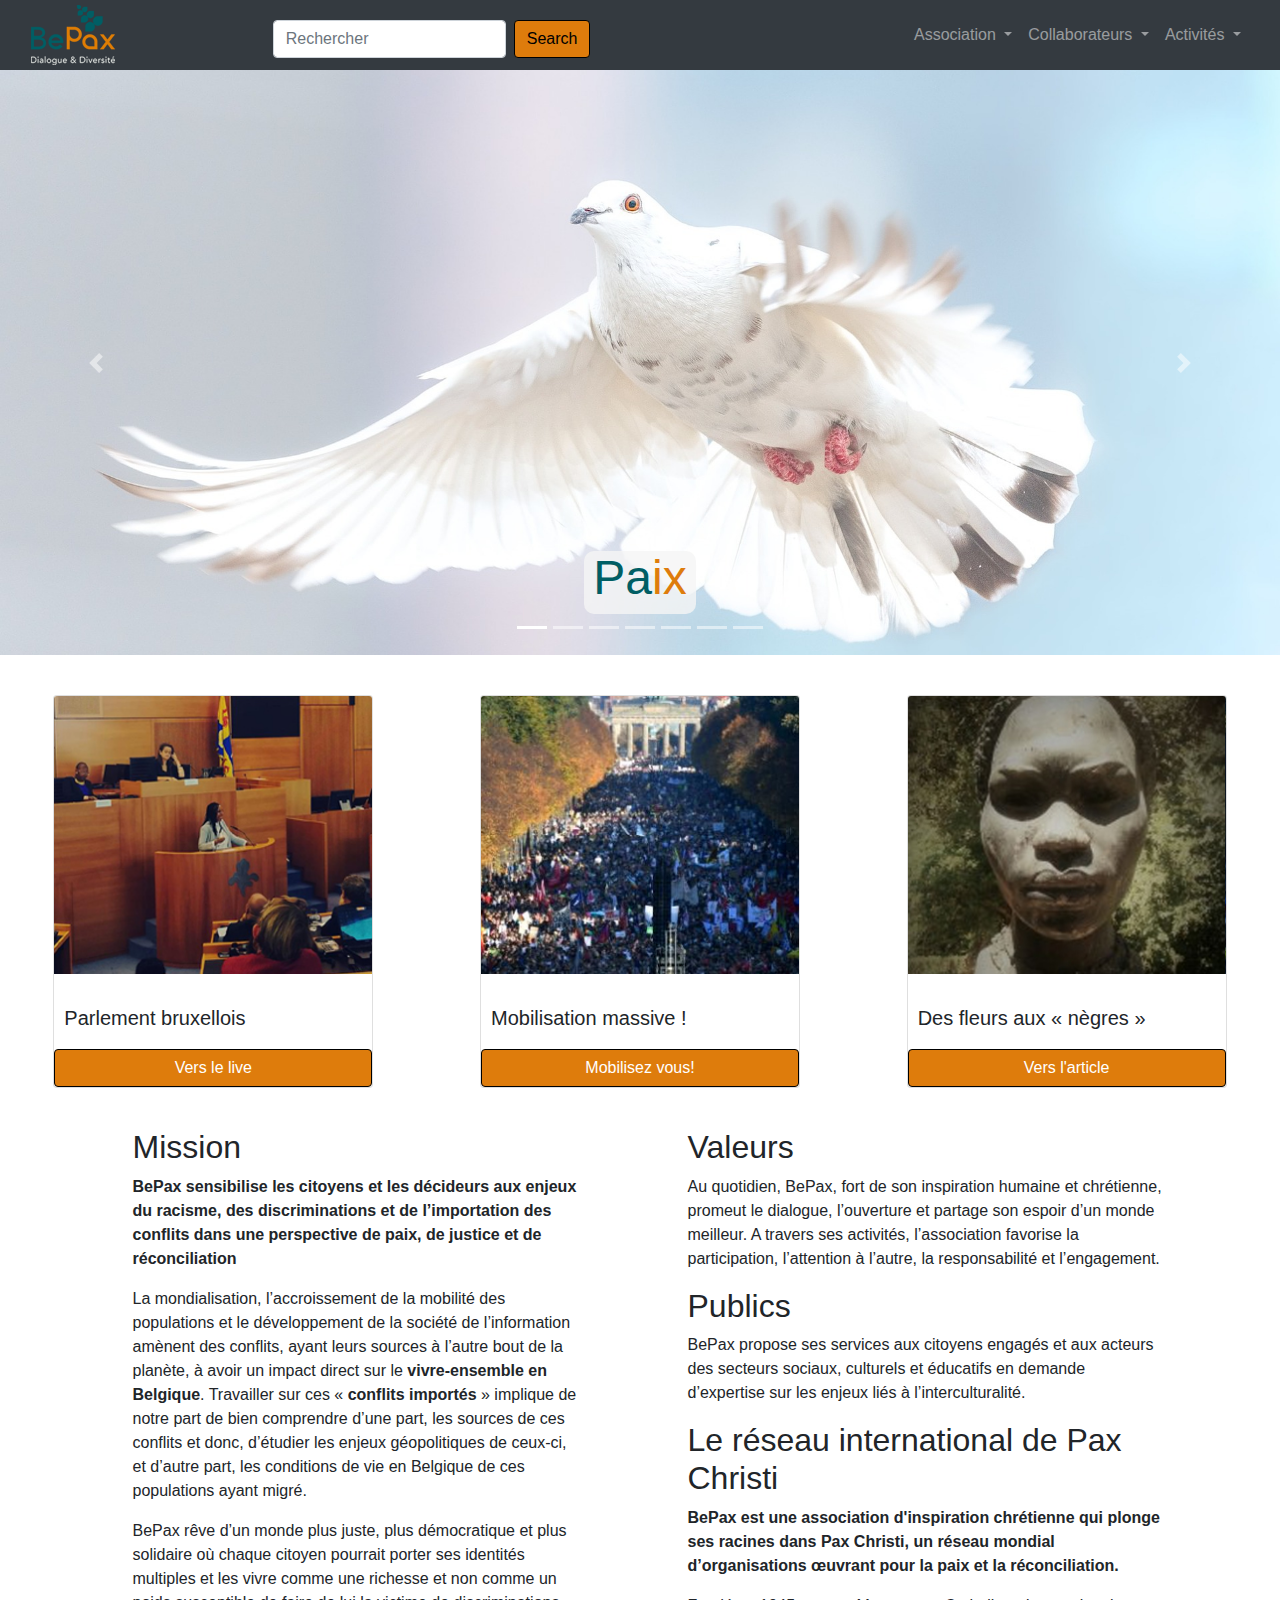
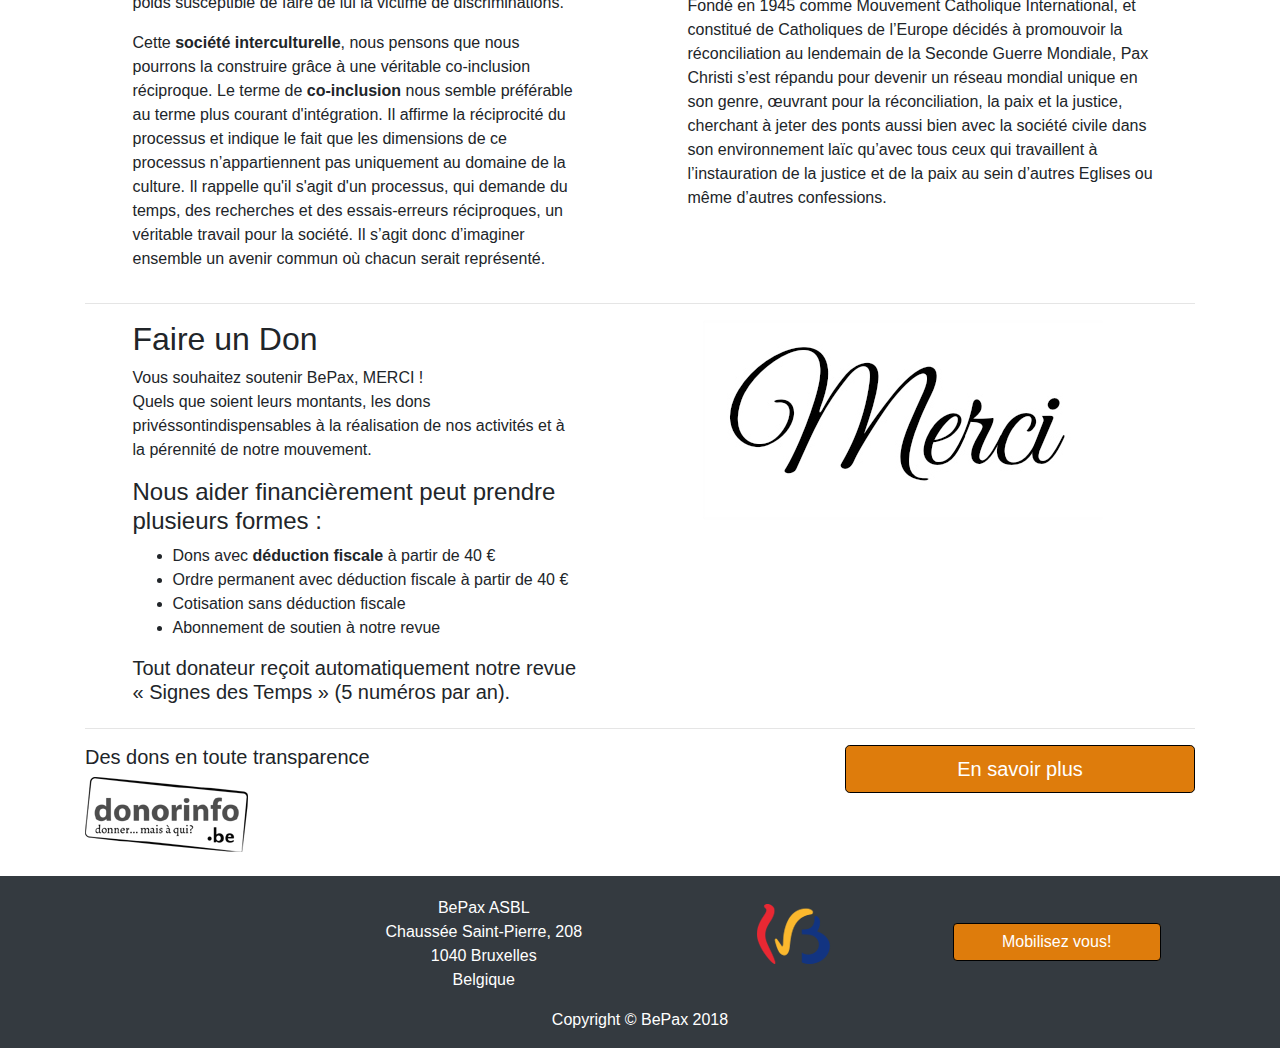
<file: index.html>
<!DOCTYPE html>
<html lang="fr">
<head>
    <meta charset="UTF-8">
    <meta name="viewport" content="width=device-width, initial-scale=1.0">
    <meta http-equiv="X-UA-Compatible" content="ie=edge">
    <meta name="author" content="Beaufays V, Debras M, Fauchoux J, Petrovski G">
    <title>Bepax</title>
     <!-- Custom styles for this template -->
     <link href="asset/css/modern-business.css" rel="stylesheet">
     <link rel="stylesheet" href="https://use.fontawesome.com/releases/v5.4.1/css/all.css" integrity="sha384-5sAR7xN1Nv6T6+dT2mhtzEpVJvfS3NScPQTrOxhwjIuvcA67KV2R5Jz6kr4abQsz" crossorigin="anonymous">
    <link rel="icon" type="image/png" href="assets/img/favicon.png"/>
    <link rel="stylesheet" href="assets/css/bootstrap.min.css">
    <link rel="stylesheet" href="assets/css/style.css">
</head>
<body>

    <!-- Navigation -->
    <nav class="navbar fixed-top navbar-expand-lg navbar-dark bg-dark fixed-top">
        <div class="container-fluid">
            <!-- Logo -->
            <a class="navbar-brand mr-auto" href="index.html">
                <img src="assets/img/logo_bepax_60.PNG" alt="Logo Bepax">
            </a>
            <!-- Bouton menu mobile -->
            <button class="navbar-toggler navbar-toggler-right" type="button" data-toggle="collapse" data-target="#navbarResponsive" aria-controls="navbarResponsive" aria-expanded="false" aria-label="Togglenavigation">
                <span class="navbar-toggler-icon"></span>
            </button>
            <!-- Menu -->
            <div class="collapse navbar-collapse" id="navbarResponsive">
                <!-- Barre de recherche -->
                   <!--  <form class="form-inline mx-auto order-0">
                        <label class="sr-only" for="inlineFormInputRechercher">Rechercher</label>
                        <input type="text" class="form-control mb-2 mr-sm-2" id="inlineFormInputName2" placeholder="Rechercher...">
                    </form> -->
                    <form class="form-inline">
                        <input class="form-control mr-sm-2" type="text" placeholder="Rechercher">
                        <button class="btn" type="submit">Search</button>
                    </form>
                <!-- Menus déroulants -->
                <ul class="navbar-nav ml-auto">
                    <li class="nav-item dropdown">
                        <a class="nav-link dropdown-toggle" href="#" id="navbarDropdownAssociation"    data-toggle="dropdown" aria-haspopup="true" aria-expanded="false">
                            Association
                        </a>
                        <div class="dropdown-menu dropdown-menu-right" aria-labelledby="navbarDropdownAssociation">
                            <a class="dropdown-item" href="#mission" id="missionBtn">Mission et valeurs</a>
                            <a class="dropdown-item" href="#">Thèmes de travail</a>
                            <a class="dropdown-item" href="#">Activités</a>
                            <a class="dropdown-item" href="#">Contact</a>
                        </div>
                    </li>
                    <li class="nav-item dropdown">
                        <a class="nav-link dropdown-toggle" href="#" id="navbarDropdownCollaborateurs" data-toggle="dropdown" aria-haspopup="true" aria-expanded="false">
                            Collaborateurs
                        </a>
                        <div class="dropdown-menu dropdown-menu-right" aria-labelledby="navbarDropdownCollaborateurs">
                            <a class="dropdown-item" href="#">Groupes de travail</a>
                            <a class="dropdown-item" href="#">Partenaires</a>
                            <a class="dropdown-item" href="#">Devenez volontaire</a>
                            <a class="dropdown-item" href="#">Equipe</a>
                        </div>
                    </li>
                    <li class="nav-item dropdown">
                        <a class="nav-link dropdown-toggle" href="#" id="navbarDropdownActivites"    data-toggle="dropdown" aria-haspopup="true" aria-expanded="false">
                            Activités
                        </a>
                        <div class="dropdown-menu dropdown-menu-right" aria-labelledby="navbarDropdownActivites">
                            <a class="dropdown-item" href="#">Analyses</a>
                            <a class="dropdown-item" href="#">Etudes et outils pédagogiques</a>
                            <a class="dropdown-item" href="#">Revue Signe des Temps</a>
                            <a class="dropdown-item" href="#">Animations et formations</a>
                        </div>
                    </li>
                </ul>
            </div>
        </div>
    </nav>

    <!-- Jumbotron -->
    <header>
        <div id="carouselExampleIndicators" class="carousel slide" data-ride="carousel">
            <ol class="carousel-indicators">
                <li data-target="#carouselExampleIndicators" data-slide-to="0" class="active"></li>
                <li data-target="#carouselExampleIndicators" data-slide-to="1"></li>
                <li data-target="#carouselExampleIndicators" data-slide-to="2"></li>
                <li data-target="#carouselExampleIndicators" data-slide-to="3"></li>
                <li data-target="#carouselExampleIndicators" data-slide-to="4"></li>
                <li data-target="#carouselExampleIndicators" data-slide-to="5"></li>
                <li data-target="#carouselExampleIndicators" data-slide-to="6"></li>
            </ol>
            <div class="carousel-inner" role="listbox">
            <!-- Slide One - Set the background image for this slide in the line below -->
                <div class="carousel-item active" style="background-image: url('assets/img/image_jumbotron_1.jpg')">
                    <div class="carousel-caption ">
                        <h1>
                            <span class="jumbo_title">
                            <span class="green">Pa</span><span class="orange">ix</span>
                            </span>
                        </h1>
                    </div>
                </div>
      
                <!-- Slide Two - Set the background image for this slide in the line below -->
                <div class="carousel-item" style="background-image: url('assets/img/image_jumbotron_2.jpg')">
                    <div class="carousel-caption">
                        <h1 class="two_words">
                            <span class="jumbo_title_two_words">
                            <span class="green">Non-</span><span class="orange">violence</span>
                            </span>
                        </h1>
                    </div>
                </div>
      
                <!-- Slide Three - Set the background image for this slide in the line below -->
                <div class="carousel-item" style="background-image: url('assets/img/image_jumbotron_3.jpg')">
                    <div class="carousel-caption">
                        <h1>
                            <span class="jumbo_title">
                            <span class="green">Récon</span><span class="orange">ciliation</span>
                            </span>
                        </h1>
                    </div>
                </div>
      
                <!-- Slide Four - Set the background image for this slide in the line below -->
                <div class="carousel-item" style="background-image: url('assets/img/image_jumbotron_4.jpg')">
                    <div class="carousel-caption">
                        <h1 class="two_words">
                            <span class="jumbo_title_two_words">
                            <span class="green">Vivre-</span><span class="orange">Ensemble</span>
                            </span>
                        </h1>
                     </div>
                </div>
      
                <!-- Slide Five - Set the background image for this slide in the line below -->
                <div class="carousel-item" style="background-image: url('assets/img/image_jumbotron_5.jpg')">
                    <div class="carousel-caption">
                        <h1>
                            <span class="jumbo_title">
                            <span class="green">So</span><span class="orange">ciété</span>
                            </span>
                        </h1>
                    </div>
                </div>
      
                <!-- Slide six - Set the background image for this slide in the line below -->
                <div class="carousel-item" style="background-image: url('assets/img/image_jumbotron_6.jpg')">
                    <div class="carousel-caption">
                        <h1>
                            <span class="jumbo_title">
                            <span class="green">Mon</span><span class="orange">de</span>
                            </span>
                        </h1>
                    </div>
                </div>
      
                <!-- Slide seven - Set the background image for this slide in the line below -->
                <div class="carousel-item" style="background-image: url('assets/img/image_jumbotron_7.jpg')">
                    <div class="carousel-caption">
                        <h1>
                            <span class="jumbo_title">
                            <span class="green">Et </span><span class="orange">vous?</span>
                            </span>
                        </h1>
                    </div>
                </div>
                
            </div>

            <a class="carousel-control-prev" href="#carouselExampleIndicators" role="button" data-slide="prev">
                <span class="carousel-control-prev-icon" aria-hidden="true"></span>
                <span class="sr-only">Previous</span>
            </a>
            <a class="carousel-control-next" href="#carouselExampleIndicators" role="button" data-slide="next">
                <span class="carousel-control-next-icon" aria-hidden="true"></span>
                <span class="sr-only">Next</span>
            </a>

        </div>
    </header>

    <main class="container-fluid">
    <!-- News Cards -->
    <div class="row">
        <div class="card-global col-md-4">
            <div class="card global-img" style="width: 20rem;">
                <img class="card-img-top" src="assets/img/card_1.JPG" alt="Card image cap">
                <div class="card-body">
                    <h5 class="card-title">Parlement bruxellois</h5>   
                    <p class="card-text">Débat en ce moment au Parlement bruxellois sur la restitution des biens culturels spoliés lors de la colonisation.</p>
                </div>
                <a href="#" class="btn btn-danger">Vers le live</a>   
            </div>
        </div>
        <div class="card-global col-md-4">
            <div class="card global-img" style="width: 20rem;">
                <img class="card-img-top" src="assets/img/card_2.jpg" alt="Card image cap">
                <div class="card-body">
                    <h5 class="card-title">Mobilisation massive !</h5>   
                    <p class="card-text">Des dizaines de milliers de personnes ont envahi le centre de Berlin pour protester contre la haine et le racisme après les récents dérapages xénophobes dans l'est de l'Allemagne.</p>
                </div>
                <a href="#" class="btn btn-danger">Mobilisez vous!</a>   
            </div>
        </div>
        <div class="card-global col-md-4">
            <div class="card global-img" style="width: 20rem;">
                <img class="card-img-top" src="assets/img/card_3.jpg" alt="Card image cap">
                <div class="card-body">
                    <h5 class="card-title">Des fleurs aux « nègres »</h5>   
                    <p class="card-text">« On ne peut pas changer tout ce qu’on affronte, mais rien ne peut changer tant qu’on ne l’affronte pas. L’Histoire n’est pas le passé, c’est le Présent. </p>
                </div>
                <a href="#" class="btn btn-danger" id="mission">Vers l'article</a>   
            </div>
        </div>
    </div>

    <!-- Textes -->
    <div class="container">
        <div class="row justify-content-around">
            <article class="col-12 col-md-5">
                <h2>Mission</h2>
                <p><strong>BePax sensibilise les citoyens et les décideurs aux enjeux du racisme, des discriminations et de l’importation des conflits dans une perspective de paix, de justice et de réconciliation</strong></p>
                <p>La mondialisation, l’accroissement de la mobilité des populations et le développement de la société de l’information amènent des conflits, ayant leurs sources à l’autre bout de la planète, à avoir un impact direct sur le <strong>vivre-ensemble en Belgique</strong>. Travailler sur ces « <strong>conflits importés</strong> » implique de notre part de bien comprendre d’une part, les sources de ces conflits et donc, d’étudier les enjeux géopolitiques de ceux-ci, et d’autre part, les conditions de vie en Belgique de ces populations ayant migré.</p>
                <blockquote>
                    BePax rêve d’un monde plus juste, plus démocratique et plus solidaire où chaque citoyen pourrait porter ses identités multiples et les vivre comme une richesse et non comme un poids susceptible de faire de lui la victime de discriminations. 
                </blockquote>
                <p>Cette <strong>société interculturelle</strong>, nous pensons que nous pourrons la construire grâce à une véritable co-inclusion réciproque. Le terme de <strong>co-inclusion</strong> nous semble préférable au terme plus courant d'intégration. Il affirme la réciprocité du processus et indique le fait que les dimensions de ce processus n’appartiennent pas uniquement au domaine de la culture. Il rappelle qu'il s'agit d'un processus, qui demande du temps, des recherches et des essais-erreurs réciproques, un véritable travail pour la société. Il s’agit donc d’imaginer ensemble un avenir commun où chacun serait représenté. </p>
            </article>
            <div class="col-12 col-md-5">
                <article class="row">
                    <h2>Valeurs</h2>
                    <p>Au quotidien, BePax, fort de son inspiration humaine et chrétienne, promeut le dialogue, l’ouverture et partage son espoir d’un monde meilleur. A travers ses activités, l’association favorise la participation, l’attention à l’autre, la responsabilité et l’engagement.</p>
                </article>
                <article class="row">
                    <h2>Publics</h2>
                    <p>BePax propose ses services aux citoyens engagés et aux acteurs des secteurs sociaux, culturels et éducatifs en demande d’expertise sur les enjeux liés à l’interculturalité. </p>
                </article>
                <article class="row">
                    <h2>Le réseau international de Pax Christi</h2>
                    <p><strong>BePax est une association d'inspiration chrétienne qui plonge ses racines dans Pax Christi, un réseau mondial d’organisations œuvrant pour la paix et la réconciliation.</strong></p>
                    <p>Fondé en 1945 comme Mouvement Catholique International, et constitué de Catholiques de l’Europe décidés à promouvoir la réconciliation au lendemain de la Seconde Guerre Mondiale, Pax Christi s’est répandu pour devenir un réseau mondial unique en son genre, œuvrant pour la réconciliation, la paix et la justice, cherchant à jeter des ponts aussi bien avec la société civile dans son environnement laïc qu’avec tous ceux qui travaillent à l’instauration de la justice et de la paix au sein d’autres Eglises ou même d’autres confessions.</p>
                </article>
            </div>
        </div>
        <hr/>
    </div>

    
    <!-- Page Content -->
    <div class="container">
        <!-- Features Section -->
        <div class="row justify-content-around">
            <div class="col-12 col-md-5">
                <h2>Faire un Don</h2>
                <p>Vous souhaitez soutenir BePax, MERCI ! <br>Quels que soient leurs montants, les dons privéssontindispensables à la réalisation de nos activités et à la pérennité de notre mouvement.</p>
                <h4>Nous aider financièrement peut prendre plusieurs formes :</h4>
                <ul>
                    <li>Dons avec <strong>déduction fiscale</strong> à partir de 40 €</li>
                    <li>Ordre permanent avec déduction fiscale à partir de 40 €</li>
                    <li>Cotisation sans déduction fiscale</li>
                    <li>Abonnement de soutien à notre revue</li>
                </ul>
                <h5>Tout donateur reçoit automatiquement notre revue « Signes des Temps » (5 numéros par an).</h5>
            </div>
            <div class="col-12 col-md-5 merci">
                <img class="img-fluid rounded " src="assets/img/merci.jpg" alt="">
            </div>
        </div>
        <!-- /.row -->
            
        <hr/>
            
        <!-- Call to Action Section -->
        <div class="row mb-4">
            <div class="col-md-8">
                <h5>Des dons en toute transparence</h5>  <img class="img-fluid rounded" src="assets/img/L-Donorinfo-FR+base-COULn&b.png" alt="">
            </div>
            <div class="col-md-4">
                <a class="btn btn-lg btn-secondary btn-block" href="#">En savoir plus</a>
            </div>
        </div>          
    </div>
    <!-- /.container -->

</main>
    <!-- Footer -->
    <footer class=" bg-dark footerglobal">
        <div class="container-fluid footerlink row">
            <p class = "col-6 col-md-3"><a href="https://www.facebook.com/bepaxasbl" target="_blank"><i class="fab fa-facebook-square social"></i></a></p>
            <p class = "adresse col-6 col-md-3"> BePax ASBL<br>Chaussée Saint-Pierre, 208 <br>1040 Bruxelles <br> Belgique</p>
            <p class = "col-6 col-md-3"> <a href="http://www.federation-wallonie-bruxelles.be" target="_blank" ><img src="assets/img/wallonie-bxl.png" alt="logowalloniebxl"></a></p>
            <a href="#" class="btn btn-danger col-6 col-md-2">Mobilisez vous!</a>
            <p class="copyright col-12">Copyright &copy; BePax 2018</p>
        </div>
    </footer>

    

    <!-- jquery, popper.js, bootstrap.js -->
    <script src="https://code.jquery.com/jquery-3.3.1.slim.min.js" integrity="sha384-q8i/X+965DzO0rT7abK41JStQIAqVgRVzpbzo5smXKp4YfRvH+8abtTE1Pi6jizo" crossorigin="anonymous"></script>
    <script src="https://cdnjs.cloudflare.com/ajax/libs/popper.js/1.14.3/umd/popper.min.js" integrity="sha384-ZMP7rVo3mIykV+2+9J3UJ46jBk0WLaUAdn689aCwoqbBJiSnjAK/l8WvCWPIPm49" crossorigin="anonymous"></script>
    <script src="assets/js/bootstrap.min.js"></script>

</body>
</html>
</file>
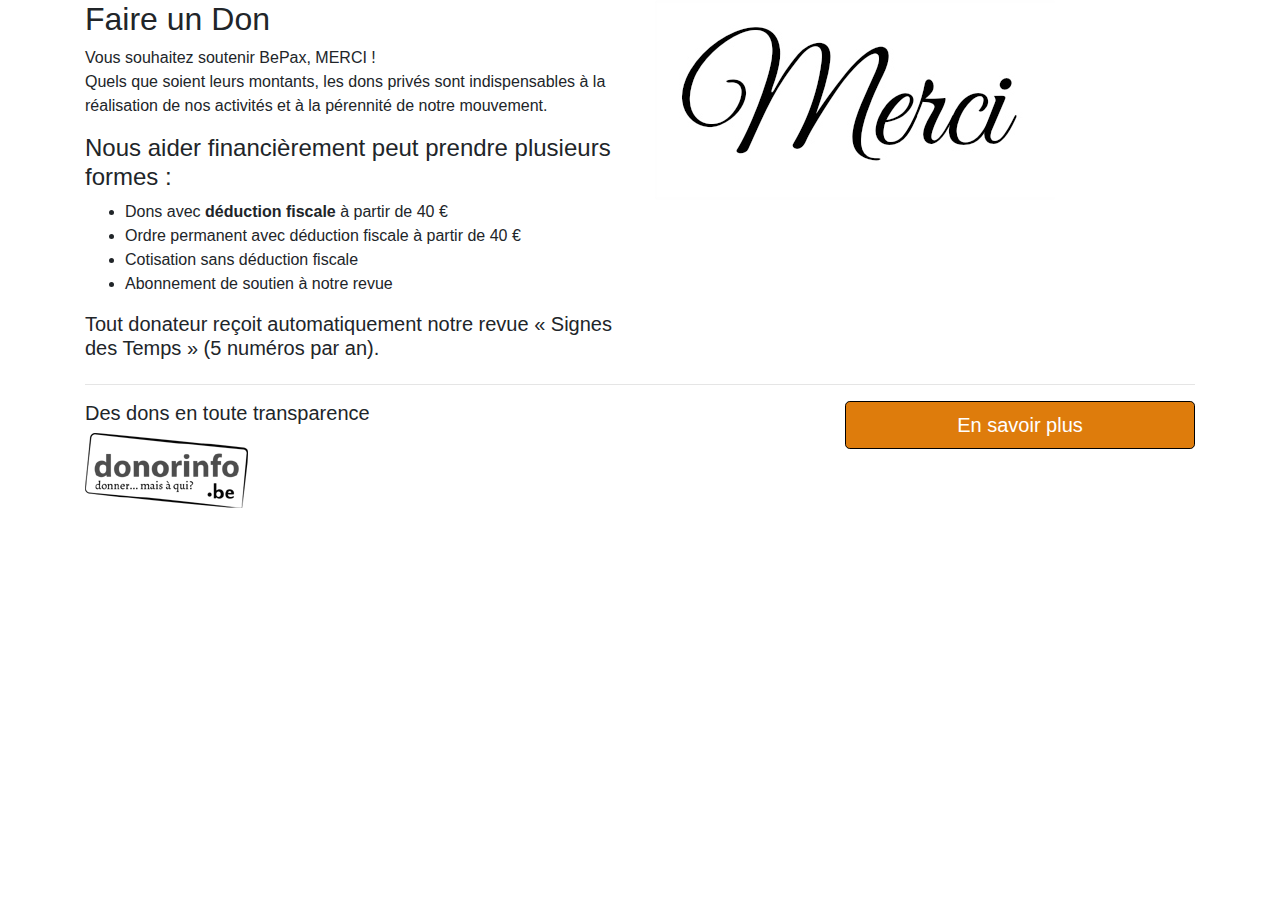
<file: assets/index.html>
<!DOCTYPE html>
<html lang="en">

  <head>

    <meta charset="utf-8">
    <meta name="viewport" content="width=device-width, initial-scale=1, shrink-to-fit=no">
    <meta name="description" content="">
    <meta name="author" content="">

    <title>Modern Business - Start Bootstrap Template</title>

    <!-- Bootstrap core CSS -->
    <link href="vendor/bootstrap/css/bootstrap.min.css" rel="stylesheet">

    <!-- Custom styles for this template -->
    <link href="css/modern-business.css" rel="stylesheet">

    <!-- css perso -->
    <link rel="stylesheet" href="css/style.css">
  </head>

  <body>
    <!-- Page Content -->
    <div class="container">
    <!-- Features Section -->
      <div class="row">
        <div class="col-lg-6">
          <h2>Faire un Don</h2>
          <p>Vous souhaitez soutenir BePax, MERCI ! <br>Quels que soient leurs montants, les dons privés sont indispensables à la réalisation de nos activités et à la pérennité de notre mouvement.</p>

          <h4>Nous aider financièrement peut prendre plusieurs formes :</h4>
          <ul>
            <li>Dons avec <strong>déduction fiscale</strong> à partir de 40 €</li>
            <li>Ordre permanent avec déduction fiscale à partir de 40 €</li>
            <li>Cotisation sans déduction fiscale</li>
            <li>Abonnement de soutien à notre revue
            </li>
          </ul>
          <h5>Tout donateur reçoit automatiquement notre revue « Signes des Temps » (5 numéros par an).</h5>


        </div>
        <div class="col-lg-6 merci">
          <img class="img-fluid rounded " src="merci.jpg" alt="">
        </div>
      </div>
      <!-- /.row -->

      <hr>

      <!-- Call to Action Section -->
      <div class="row mb-4">
        <div class="col-md-8">
          <h5>Des dons en toute transparence</h5>  <img class="img-fluid rounded" src="L-Donorinfo-FR+base-COULn&b.png" alt=""> </div>
          <div class="col-md-4">
            <a class="btn btn-lg btn-secondary btn-block" href="#">En savoir plus</a>
          </div>
        </div>

       
      </div>

    </div>
  </div class="container">
    <!-- /.container -->
  </body>
</html>
</file>
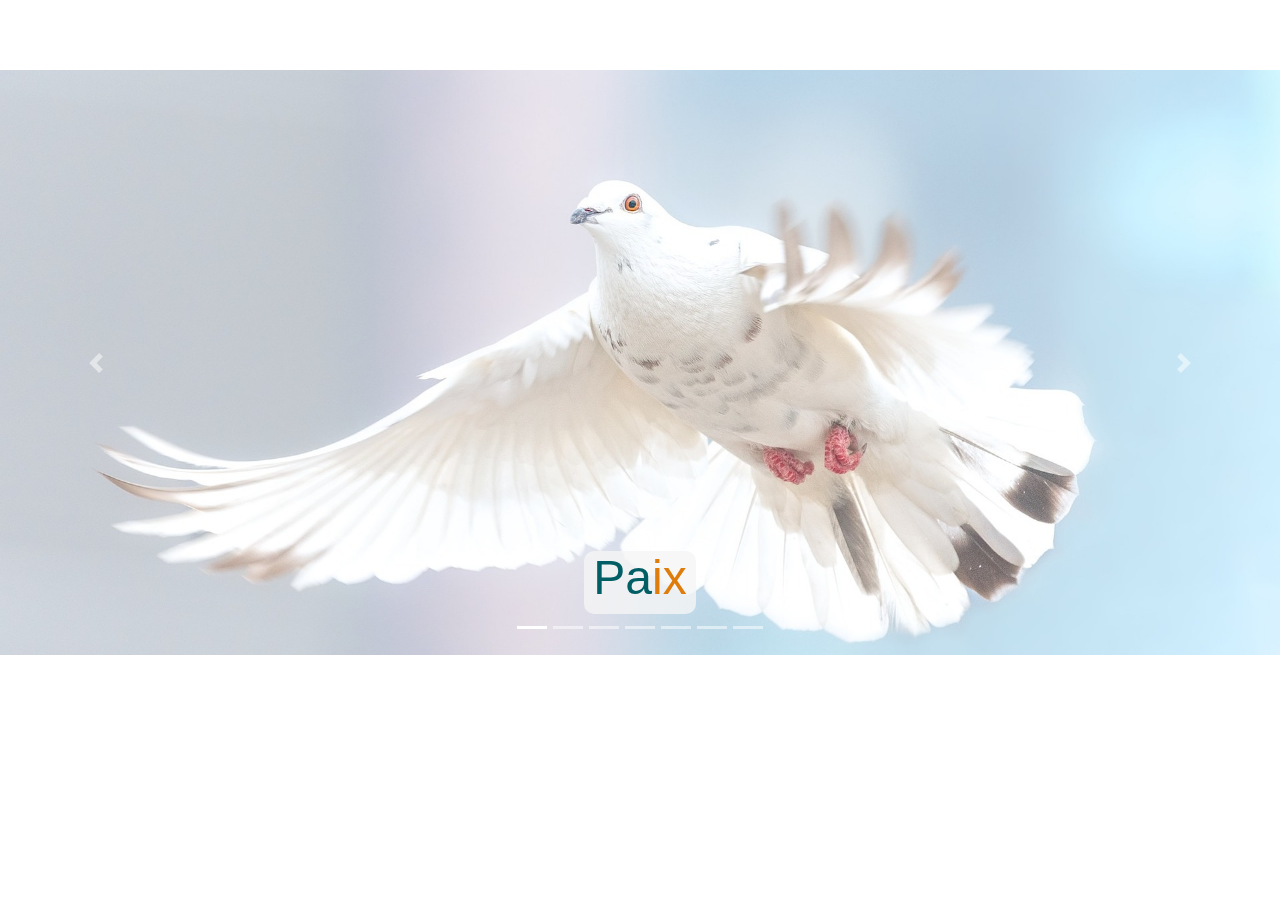
<file: jumbotron.html>
<!DOCTYPE html>
<html lang="fr">
<head>
    <meta charset="UTF-8">
    <meta name="viewport" content="width=device-width, initial-scale=1.0">
    <meta http-equiv="X-UA-Compatible" content="ie=edge">
    <link rel="stylesheet" href="assets/css/bootstrap.min.css">
    <link rel="stylesheet" href="assets/css/style.css">
    <script src="assets/js/jquery.min.js"></script>
    <script src="assets/js/bootstrap.min.js"></script>
    <title>Document</title>
</head>
<body>
  <header>
      <div id="carouselExampleIndicators" class="carousel slide" data-ride="carousel">
        <ol class="carousel-indicators">
          <li data-target="#carouselExampleIndicators" data-slide-to="0" class="active"></li>
          <li data-target="#carouselExampleIndicators" data-slide-to="1"></li>
          <li data-target="#carouselExampleIndicators" data-slide-to="2"></li>
          <li data-target="#carouselExampleIndicators" data-slide-to="3"></li>
          <li data-target="#carouselExampleIndicators" data-slide-to="4"></li>
          <li data-target="#carouselExampleIndicators" data-slide-to="5"></li>
          <li data-target="#carouselExampleIndicators" data-slide-to="6"></li>
        </ol>
        <div class="carousel-inner" role="listbox">
          <!-- Slide One - Set the background image for this slide in the line below -->
          <div class="carousel-item active" style="background-image: url('assets/imgs/image_jumbotron_1.jpg')">
            <div class="carousel-caption ">
                <h1>
                    <span class="jumbo_title">
                      <span class="green">Pa</span><span class="orange">ix</span>
                    </span>
                </h1>
            </div>
          </div>

          <!-- Slide Two - Set the background image for this slide in the line below -->
          <div class="carousel-item" style="background-image: url('assets/imgs/image_jumbotron_2.jpg')">
            <div class="carousel-caption">
              <h1 class="two_words">
                <span class="jumbo_title_two_words">
                  <span class="green">Non-</span><span class="orange">violence</span>
                </span>
              </h1>
            </div>
          </div>

          <!-- Slide Three - Set the background image for this slide in the line below -->
          <div class="carousel-item" style="background-image: url('assets/imgs/image_jumbotron_3.jpg')">
            <div class="carousel-caption">
              <h1>
                <span class="jumbo_title">
                  <span class="green">Récon</span><span class="orange">ciliation</span>
                </span>
              </h1>
            </div>
          </div>

          <!-- Slide Four - Set the background image for this slide in the line below -->
          <div class="carousel-item" style="background-image: url('assets/imgs/image_jumbotron_4.jpg')">
            <div class="carousel-caption">
              <h1 class="two_words">
                <span class="jumbo_title_two_words">
                  <span class="green">Vivre-</span><span class="orange">Ensemble</span>
                </span>
              </h1>
            </div>
          </div>

          <!-- Slide Five - Set the background image for this slide in the line below -->
          <div class="carousel-item" style="background-image: url('assets/imgs/image_jumbotron_5.jpg')">
            <div class="carousel-caption">
              <h1>
                <span class="jumbo_title">
                  <span class="green">So</span><span class="orange">ciété</span>
                </span>
              </h1>
            </div>
          </div>

          <!-- Slide six - Set the background image for this slide in the line below -->
          <div class="carousel-item" style="background-image: url('assets/imgs/image_jumbotron_6.jpg')">
            <div class="carousel-caption">
              <h1>
                <span class="jumbo_title">
                  <span class="green">Mon</span><span class="orange">de</span>
                </span>
              </h1>
            </div>
          </div>

          <!-- Slide seven - Set the background image for this slide in the line below -->
          <div class="carousel-item" style="background-image: url('assets/imgs/image_jumbotron_7.jpg')">
            <div class="carousel-caption">
              <h1>
                <span class="jumbo_title">
                  <span class="green">Et </span><span class="orange">vous?</span>
                </span>
              </h1>
            </div>
          </div>
          
        </div>
        <a class="carousel-control-prev" href="#carouselExampleIndicators" role="button" data-slide="prev">
          <span class="carousel-control-prev-icon" aria-hidden="true"></span>
          <span class="sr-only">Previous</span>
        </a>
        <a class="carousel-control-next" href="#carouselExampleIndicators" role="button" data-slide="next">
          <span class="carousel-control-next-icon" aria-hidden="true"></span>
          <span class="sr-only">Next</span>
        </a>
      </div>
    </header>
</body>
</html>
</file>
<file: assets/css/style.css>
body {
  margin: 0;
  padding: 0;
  box-sizing: border-box;
}

@media (min-width: 980px) {
  header {
    margin-top: 70px;
  }
}
/* NAVBAR */
.navbar {
  padding-top: 0;
  padding-bottom: 0;
}

.form-inline {
  padding-top: 0.5rem;
  margin: auto;
}

/* Jumbotron */
.carousel-item {
  height: 65vh;
  min-height: 300px;
  background: no-repeat center center scroll;
  -webkit-background-size: cover;
  -moz-background-size: cover;
  -o-background-size: cover;
  background-size: cover;
}
.carousel-item h1 {
  font-size: 3rem;
  margin: 0.5rem;
}
.carousel-item .green {
  color: #005E64;
}
.carousel-item .orange {
  color: #DE7C0C;
}
.carousel-item .jumbo_title {
  background-color: rgba(245, 245, 245, 0.801);
  padding-left: 0.6rem;
  padding-right: 0.6rem;
  padding-bottom: 0.6rem;
  border-radius: 10px;
}

@media only screen and (max-width: 576px) {
  .two_words {
    background-color: rgba(245, 245, 245, 0.801);
    border-radius: 10px;
  }
}
@media only screen and (min-width: 576px) {
  .jumbo_title_two_words {
    background-color: rgba(245, 245, 245, 0.801);
    padding-left: 0.6rem;
    padding-right: 0.6rem;
    padding-bottom: 0.6rem;
    border-radius: 10px;
  }

  .two_words {
    background-color: rgba(0, 0, 0, 0);
  }
}
/* NEWS CARDS*/
.card-global {
  display: flex;
  justify-content: space-around;
  padding: 40px 0px 40px 0px;
  position: relative;
  overflow: hidden;
}
.card-global .card-body {
  position: relative;
  transition: 0.3s;
  background: #fff;
  width: 100%;
  margin: 0;
  padding: 0px;
  height: 75px;
  top: 22px;
  z-index: 1;
}
.card-global .card-body h5 {
  padding-left: 10px;
  padding-top: 10px;
}
.card-global .card-body p {
  opacity: 0;
  background: #fff;
  padding: 0 10px;
  transition: 0.4s;
}

.card-global:hover .card-img-top {
  filter: opacity(50%);
}
.card-global:hover .card-body {
  transform: translateY(-125px);
}
.card-global:hover .card-body p {
  opacity: 1;
}

.btn {
  overflow: hidden;
  background: #DE7C0C;
  border: 1px solid black;
  position: relative;
  z-index: 999;
}
.btn:hover {
  background: #005E64;
  border: 1px solid black;
}

.menu {
  padding: 40px 20px;
  margin: 0;
}

.zone {
  padding: 40px 20px;
}

.list-menu li {
  list-style-type: none;
  color: white;
}

/* footer */
.footerglobal {
  margin: 0;
  height: 100%;
  display: flex;
  flex-flow: column nowrap;
  align-items: center;
  justify-content: center;
}
.footerglobal .footerlink {
  display: flex;
  align-items: center;
  text-align: center;
  position: relative;
}
.footerglobal .footerlink .social {
  color: #DE7C0C;
  font-size: 350%;
}
.footerglobal .footerlink .adresse {
  color: white;
  text-align: center;
  padding-top: 20px;
}
.footerglobal .btn-danger {
  width: 50%;
}
.footerglobal .copyright {
  color: white;
  text-align: center;
}

/*# sourceMappingURL=style.css.map */
</file>
<file: asset/css/modern-business.css>
/*!
 * Start Bootstrap - Modern Business (https://startbootstrap.com/template-overviews/modern-business)
 * Copyright 2013-2017 Start Bootstrap
 * Licensed under MIT (https://github.com/BlackrockDigital/startbootstrap-logomodern-business-nav/blob/master/LICENSE)
 */

body {
  padding-top: 54px;
}

@media (min-width: 992px) {
  body {
    padding-top: 56px;
  }
}

.carousel-item {
  height: 65vh;
  min-height: 300px;
  background: no-repeat center center scroll;
  -webkit-background-size: cover;
  -moz-background-size: cover;
  -o-background-size: cover;
  background-size: cover;
}

.portfolio-item {
  margin-bottom: 30px;
}
</file>
<file: assets/css/modern-business.css>
/*!
 * Start Bootstrap - Modern Business (https://startbootstrap.com/template-overviews/modern-business)
 * Copyright 2013-2017 Start Bootstrap
 * Licensed under MIT (https://github.com/BlackrockDigital/startbootstrap-logomodern-business-nav/blob/master/LICENSE)
 */

body {
  padding-top: 54px;
}

@media (min-width: 992px) {
  body {
    padding-top: 56px;
  }
}

.carousel-item {
  height: 65vh;
  min-height: 300px;
  background: no-repeat center center scroll;
  -webkit-background-size: cover;
  -moz-background-size: cover;
  -o-background-size: cover;
  background-size: cover;
}

.portfolio-item {
  margin-bottom: 30px;
}
</file>
